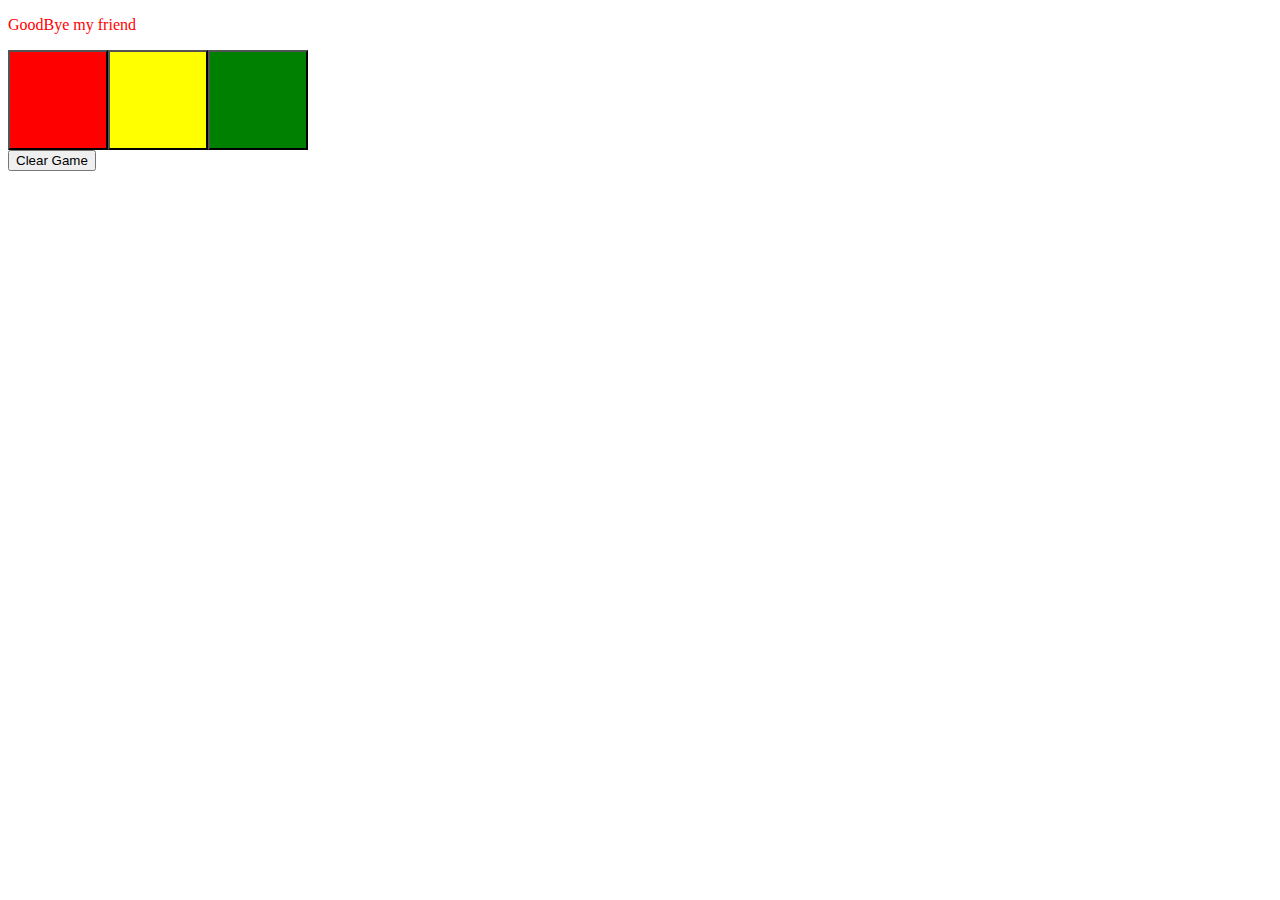
<file: colorCounter/index.html>
<!DOCTYPE html>
<html lang="en">
<head>
    <meta charset="UTF-8">
    <meta name="viewport" content="width=device-width, initial-scale=1.0">
    <title>Document</title>
</head>
<body>
    <div id="titleDiv" style="color: blue;">
        <h2 >Hello Night!</h2>
    </div>

    <div style="display: flex;">
        <button id="red" class="colorSquare" style="height: 100px; width: 100px; background-color: red;" value="red"></button>
        <button id="yellow" class="colorSquare" style="height: 100px; width: 100px; background-color: yellow;" value="yellow"></button>
        <button id="green" class="colorSquare" style="height: 100px; width: 100px; background-color: green;" value="green"></button>
    </div>
    <button id="clear-game" onclick="clear()">Clear Game</button>
    <script src="script.js"></script>
</body>
</html>
</file>
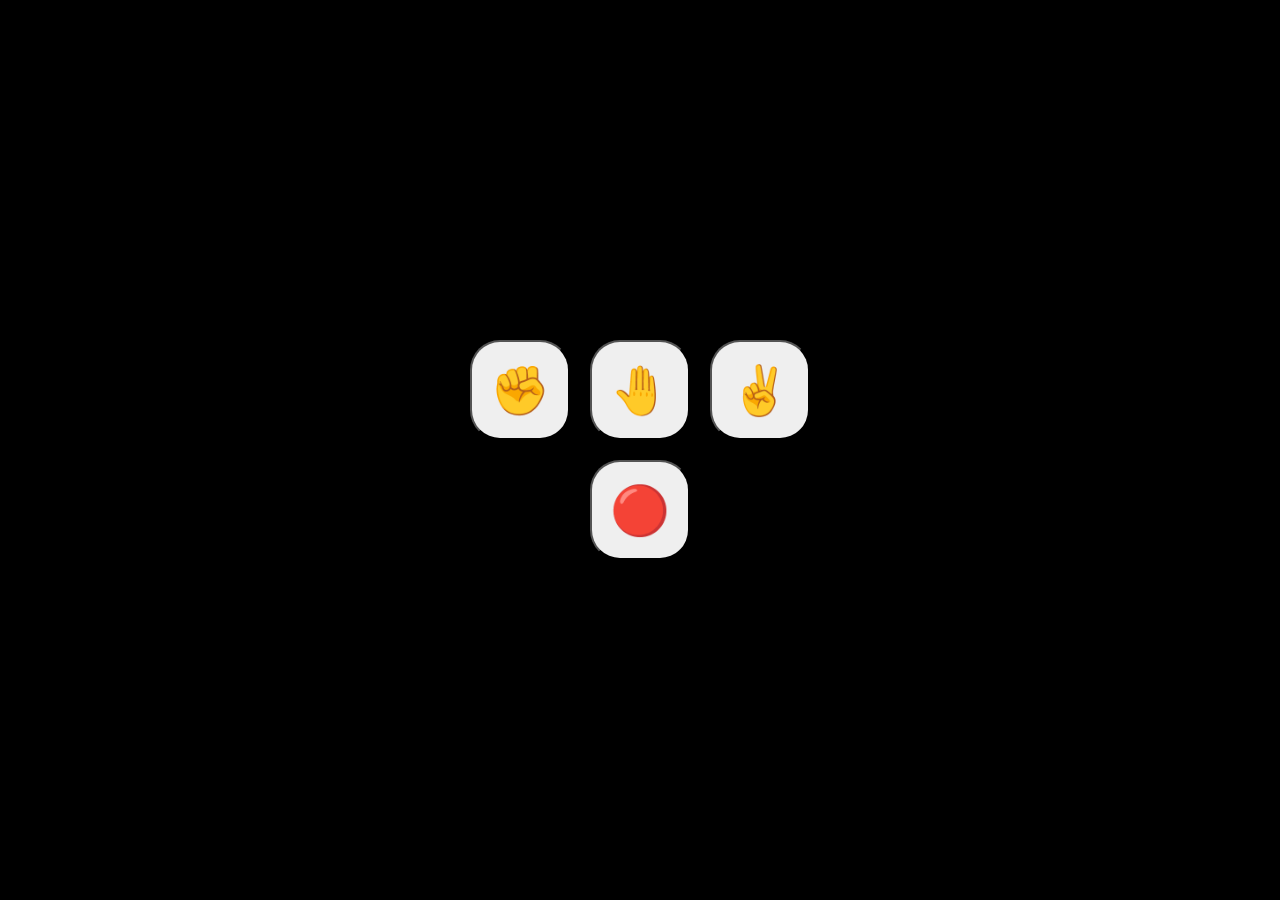
<file: StonePaperScissor/index.html>
<!DOCTYPE html>
<html lang="en">
<head>
    <meta charset="UTF-8">
    <meta name="viewport" content="width=device-width, initial-scale=1.0">
    <title>Stone-Paper-Scissor</title>
    <link rel="stylesheet" href="style.css" type="text/css" >
</head>
<body>
    <div class="wrapper">
    <div class="buttons">
        <button class="rpsButton" value="Rock">✊</button>
        <button class="rpsButton" value="Paper">🤚</button>
        <button class="rpsButton" value="Scissor">✌</button>
    </div>
    <div class="resultContainer">
    <div id="player-score"></div>
    <div id="hands"></div>
    <div id="result"></div>
    <button id="endGameButton">🔴</button>
    </div>
    </div>
    <script src="script.js"></script>
</body>
</html>
</file>
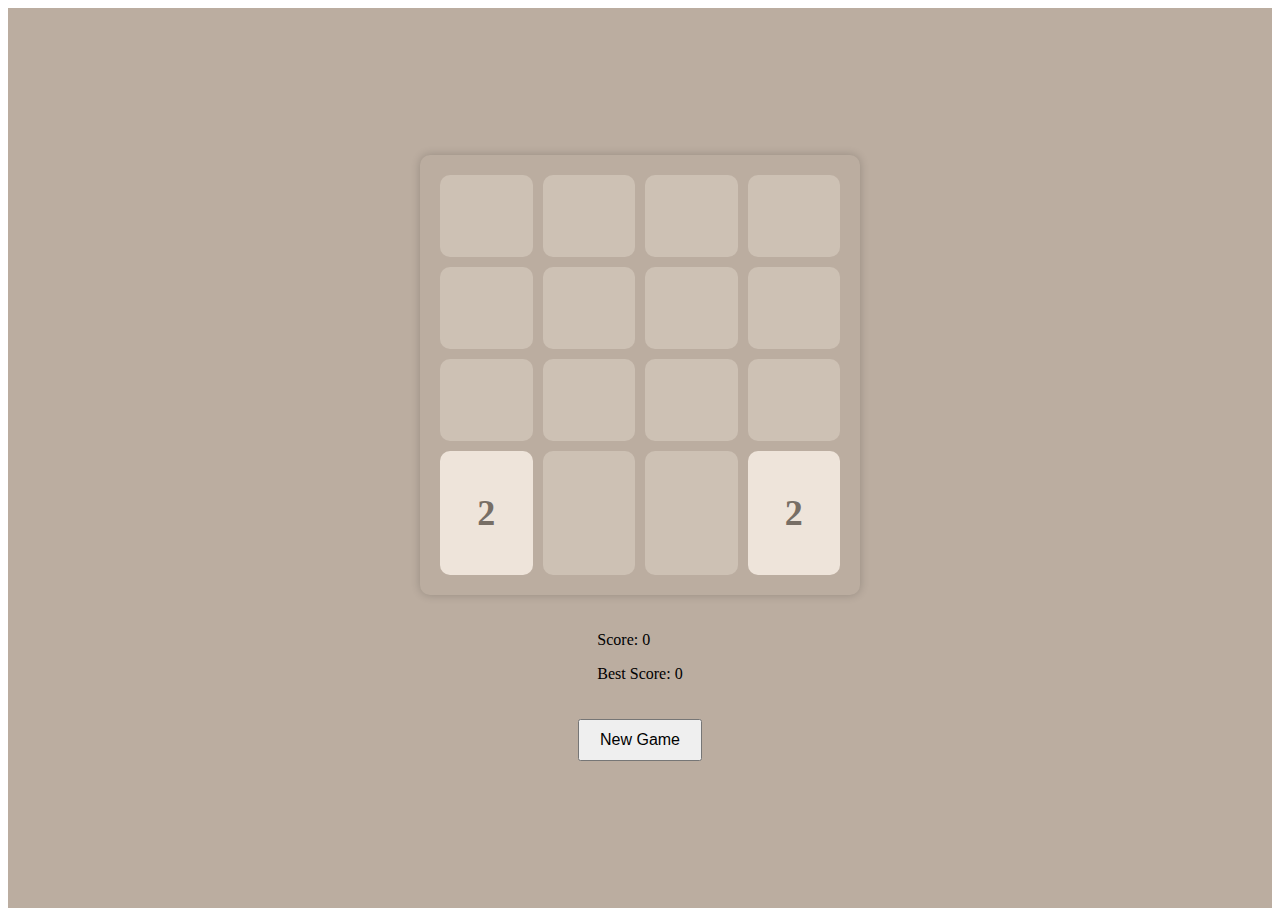
<file: 2048/2048game.html>
<!DOCTYPE html>
<html>
  <head>
    <meta charset="utf-8" />
    <title>2048 Game</title>
    <link rel="stylesheet" href="2048-style.css" />
  </head>
  <body>
    <div id="game-container">
      <div id="game-grid">
        <!-- Cells in the grid -->
        <div id="cell-0" class="tile"></div>
        <div id="cell-1" class="tile"></div>
        <div id="cell-2" class="tile"></div>
        <div id="cell-3" class="tile"></div>
        <div id="cell-4" class="tile"></div>
        <div id="cell-5" class="tile"></div>
        <div id="cell-6" class="tile"></div>
        <div id="cell-7" class="tile"></div>
        <div id="cell-8" class="tile"></div>
        <div id="cell-9" class="tile"></div>
        <div id="cell-10" class="tile"></div>
        <div id="cell-11" class="tile"></div>
        <div id="cell-12" class="tile"></div>
        <div id="cell-13" class="tile"></div>
        <div id="cell-14" class="tile"></div>
        <div id="cell-15" class="tile"></div>
      </div>
      <div id="game-info">
        <p id="score">Score: 0</p>
        <p id="best-score">Best Score: 0</p>
      </div>
      <button id="new-game-button" onclick="resetGame()">New Game</button>
    </div>
    <script src="2048-script.js"></script>
  </body>
</html>
</file>
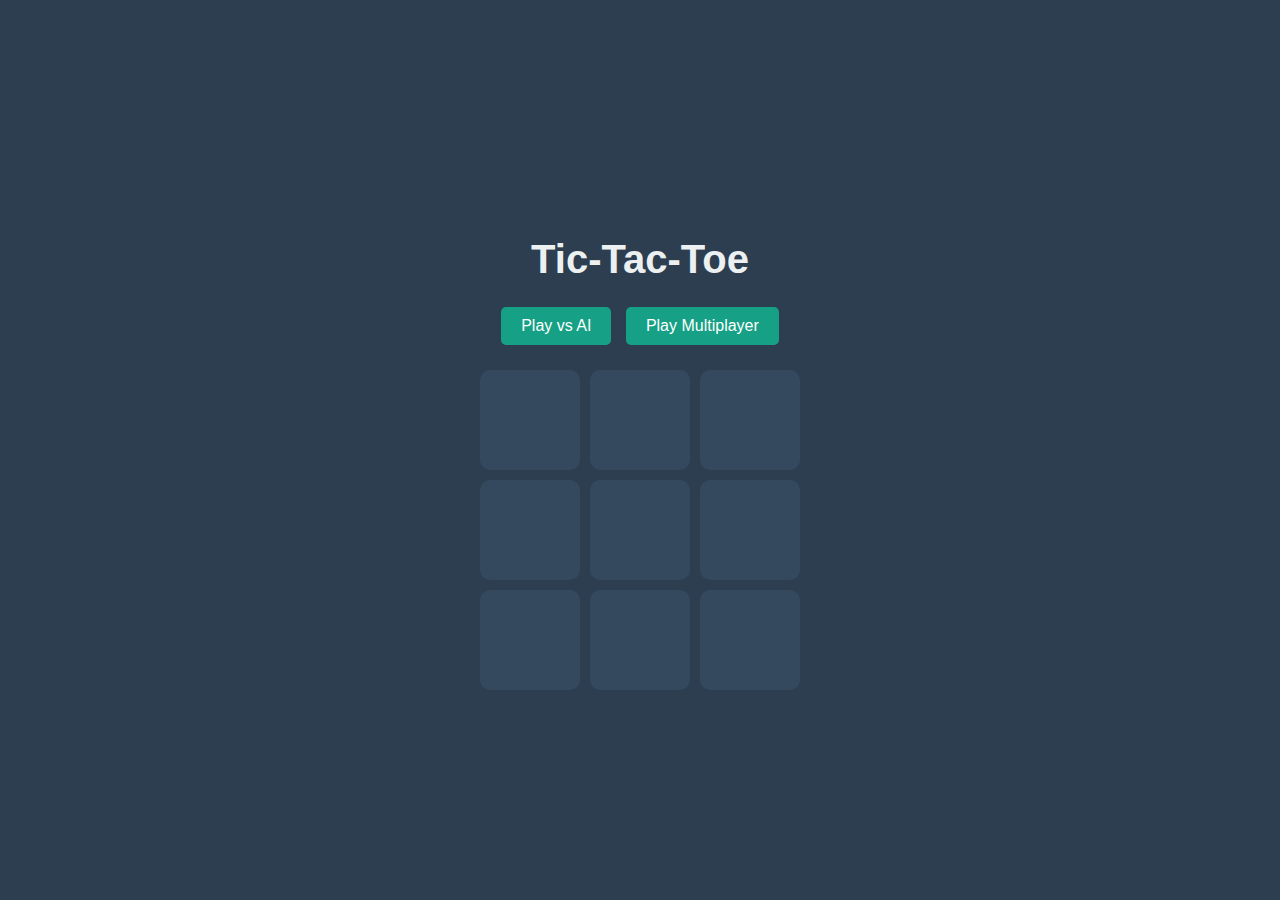
<file: XO/xogame.html>
<!DOCTYPE html>
<html lang="en">
<head>
  <meta charset="UTF-8">
  <meta name="viewport" content="width=device-width, initial-scale=1.0">
  <title>Tic-Tac-Toe Game</title>
  <link rel="stylesheet" href="xo-style.css">
</head>
<body>
  <div class="game-container">
    <h1>Tic-Tac-Toe</h1>

    <!-- Game Mode Selection -->
    <div id="mode-selection">
      <button id="play-vs-ai">Play vs AI</button>
      <button id="play-multiplayer">Play Multiplayer</button>
    </div>

    <!-- Game Board -->
    <div id="game-board" class="hidden">
      <div class="cell" data-cell></div>
      <div class="cell" data-cell></div>
      <div class="cell" data-cell></div>
      <div class="cell" data-cell></div>
      <div class="cell" data-cell></div>
      <div class="cell" data-cell></div>
      <div class="cell" data-cell></div>
      <div class="cell" data-cell></div>
      <div class="cell" data-cell></div>
    </div>

    <!-- Winner Message -->
    <div id="game-message" class="hidden">
      <h2 id="winner-message"></h2>
      <button id="restart-button">Restart Game</button>
    </div>
  </div>

  <script src="xo-script.js"></script>
</body>
</html>
</file>
<file: StonePaperScissor/style.css>
html,body{
    height: 100%;
    width: 100%;
    padding: 0;
    margin: 0;
}

.wrapper{
    background-color: black;
    color: white;
    display: flex;
    align-items: center;
    justify-content: center;
    width: 100%;
    flex-direction: column;
    height: 100%;
}

.buttons{
    display: flex;
    gap: 20px;
}
button{
    height: 100px;
    width: 100px;
    font-size: 48px;
    border-radius: 30px;
    cursor: pointer;
}

.resultContainer{
    font-size: 2rem;
    text-align: center;
    margin-top: 20px;
}
</file>
<file: 2048/2048-style.css>
#game-container {
    display: flex;
    flex-direction: column;
    align-items: center;
    justify-content: center;
    height: 100vh;
    background-color: #bbada0;
  }
  
  #game-grid {
    display: grid;
    grid-template-columns: repeat(4, 1fr);
    grid-gap: 10px;
    width: 400px;
    height: 400px;
    background-color: #bbada0;
    padding: 20px;
    border-radius: 10px;
    box-shadow: 0 0 10px rgba(0, 0, 0, 0.2);
  }
  
  .tile {
    display: flex;
    justify-content: center;
    align-items: center;
    width: 100%;
    height: 100%;
    background-color: #cdc1b4;
    border-radius: 10px;
    font-size: 36px;
    font-weight: bold;
    color: #776e65;
  }
  
  .tile-2 {
    background-color: #eee4da;
  }
  
  .tile-4 {
    background-color: #ede0c8;
  }
  
  .tile-8 {
    background-color: #f3b27a;
  }
  
  .tile-16 {
    background-color: #f69664;
  }
  
  .tile-32 {
    background-color: #f77c5f;
  }
  
  .tile-64 {
    background-color: #f75f3b;
  }
  
  .tile-128 {
    background-color: #f2d86c;
  }
  
  .tile-256 {
    background-color: #f2c464;
  }
  
  .tile-512 {
    background-color: #f2a64c;
  }
  
  .tile-1024 {
    background-color: #f2975a;
  }
  
  .tile-2048 {
    background-color: #f2795a;
  }
  .tile-4096, .tile-8192, .tile-16384 {
    background-color: #2e8b57;  /* Forest Green color */
    color: #ffffff;  /* White text color for better contrast */
}

  
  #game-info {
    margin-top: 20px;
  }
  
  #new-game-button {
    margin-top: 20px;
    padding: 10px 20px;
    font-size: 16px;
  }
</file>
<file: XO/xo-style.css>
/* General Styling */
body {
    font-family: 'Arial', sans-serif;
    background-color: #2c3e50;
    color: #ecf0f1;
    margin: 0;
    display: flex;
    justify-content: center;
    align-items: center;
    height: 100vh;
  }
  
  /* Game Container */
  .game-container {
    text-align: center;
  }
  
  /* Game Title */
  h1 {
    font-size: 2.5rem;
    margin-bottom: 20px;
  }
  
  /* Mode Selection */
  #mode-selection {
    margin-bottom: 20px;
  }
  
  #mode-selection button {
    padding: 10px 20px;
    margin: 5px;
    background-color: #16a085;
    border: none;
    color: #fff;
    font-size: 1rem;
    cursor: pointer;
    border-radius: 5px;
    transition: background-color 0.3s;
  }
  
  #mode-selection button:hover {
    background-color: #1abc9c;
  }
  
  /* Hidden Elements */
  .hidden {
    display: none;
  }
  
  /* Game Board Styling */
  #game-board {
    display: grid;
    grid-template-columns: repeat(3, 100px);
    grid-template-rows: repeat(3, 100px);
    gap: 10px;
    justify-content: center;
    margin: 0 auto;
  }
  
  /* Individual Cells */
  .cell {
    width: 100px;
    height: 100px;
    background-color: #34495e;
    border-radius: 10px;
    display: flex;
    justify-content: center;
    align-items: center;
    font-size: 2rem;
    font-weight: bold;
    cursor: pointer;
    transition: background-color 0.3s;
  }
  
  .cell:hover {
    background-color: #16a085;
  }
  
  .cell.x {
    color: #e74c3c; /* Red for X */
  }
  
  .cell.o {
    color: #3498db; /* Blue for O */
  }
  
  /* Winner Message Styling */
  #game-message {
    margin-top: 20px;
  }
  
  #winner-message {
    font-size: 1.5rem;
    margin-bottom: 10px;
  }
  
  button {
    padding: 10px 20px;
    background-color: #16a085;
    border: none;
    color: #fff;
    font-size: 1rem;
    cursor: pointer;
    border-radius: 5px;
    transition: background-color 0.3s;
  }
  
  button:hover {
    background-color: #1abc9c;
  }
</file>
